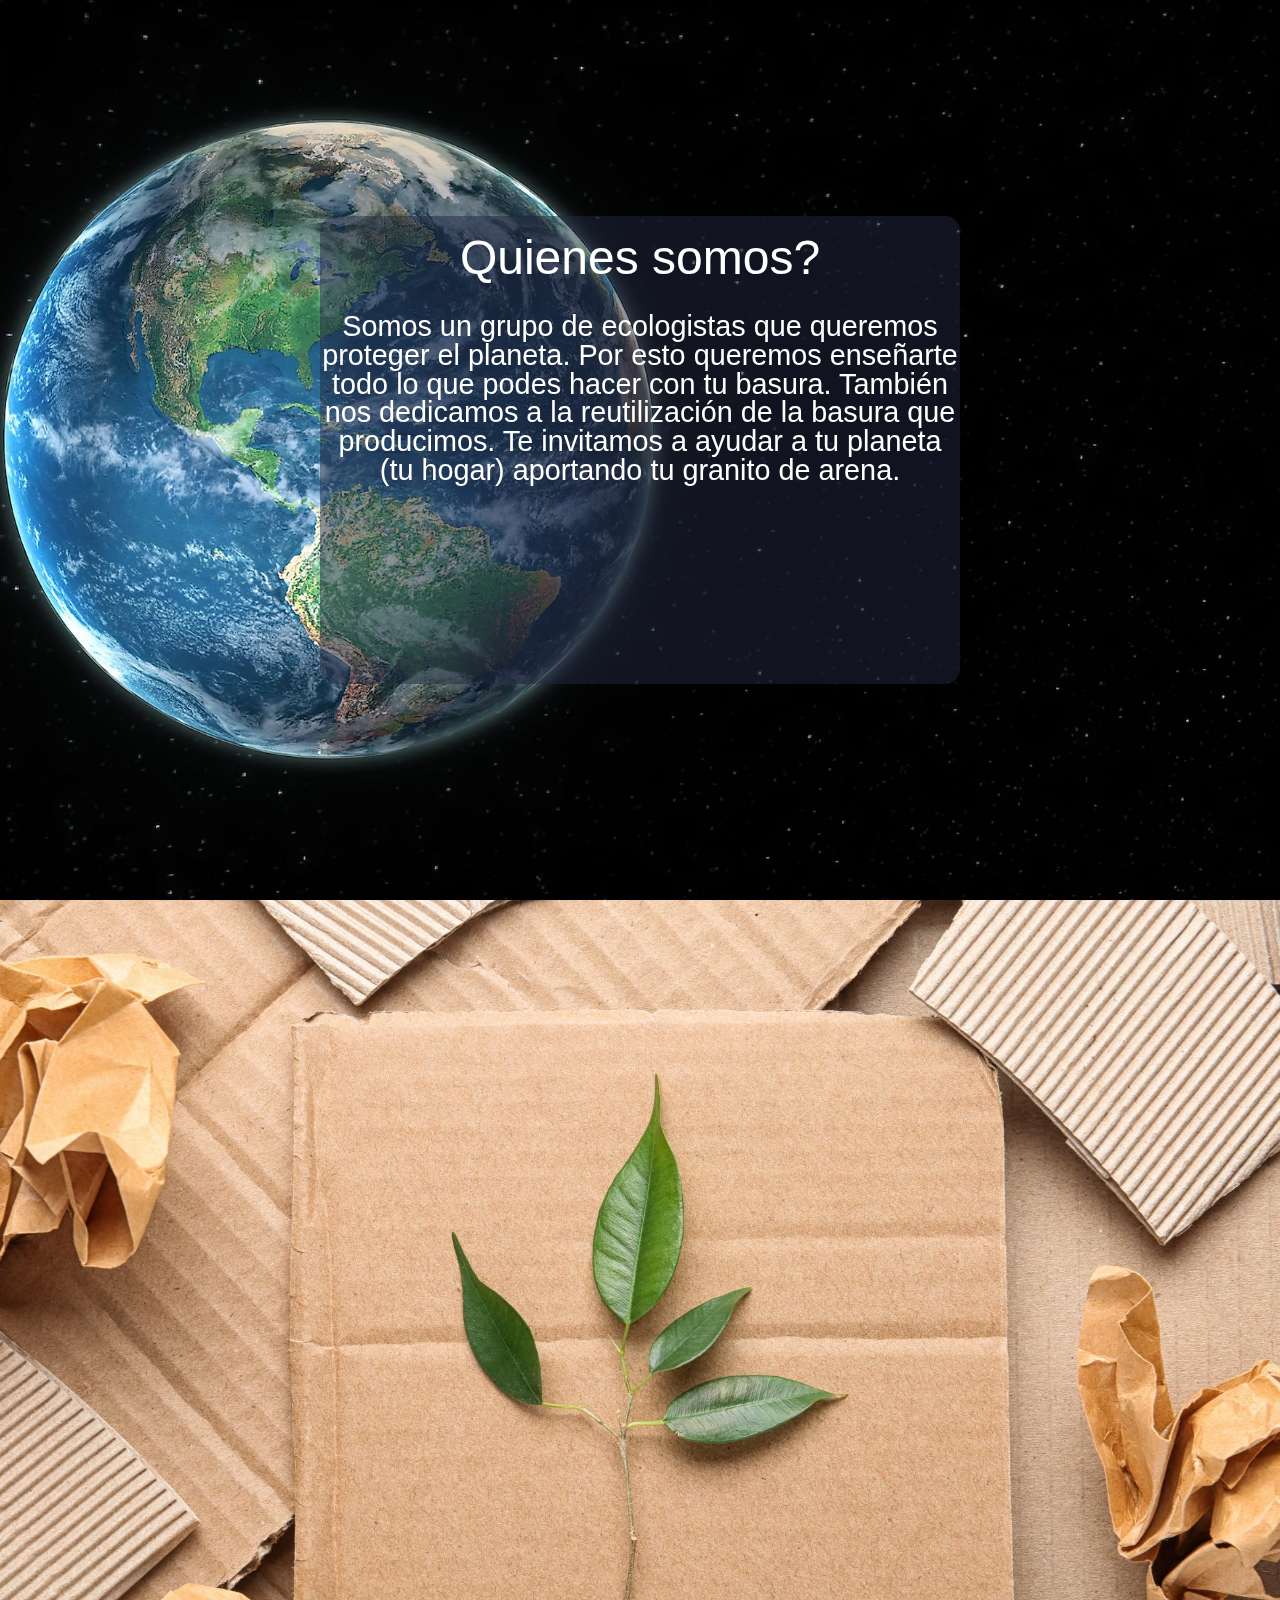
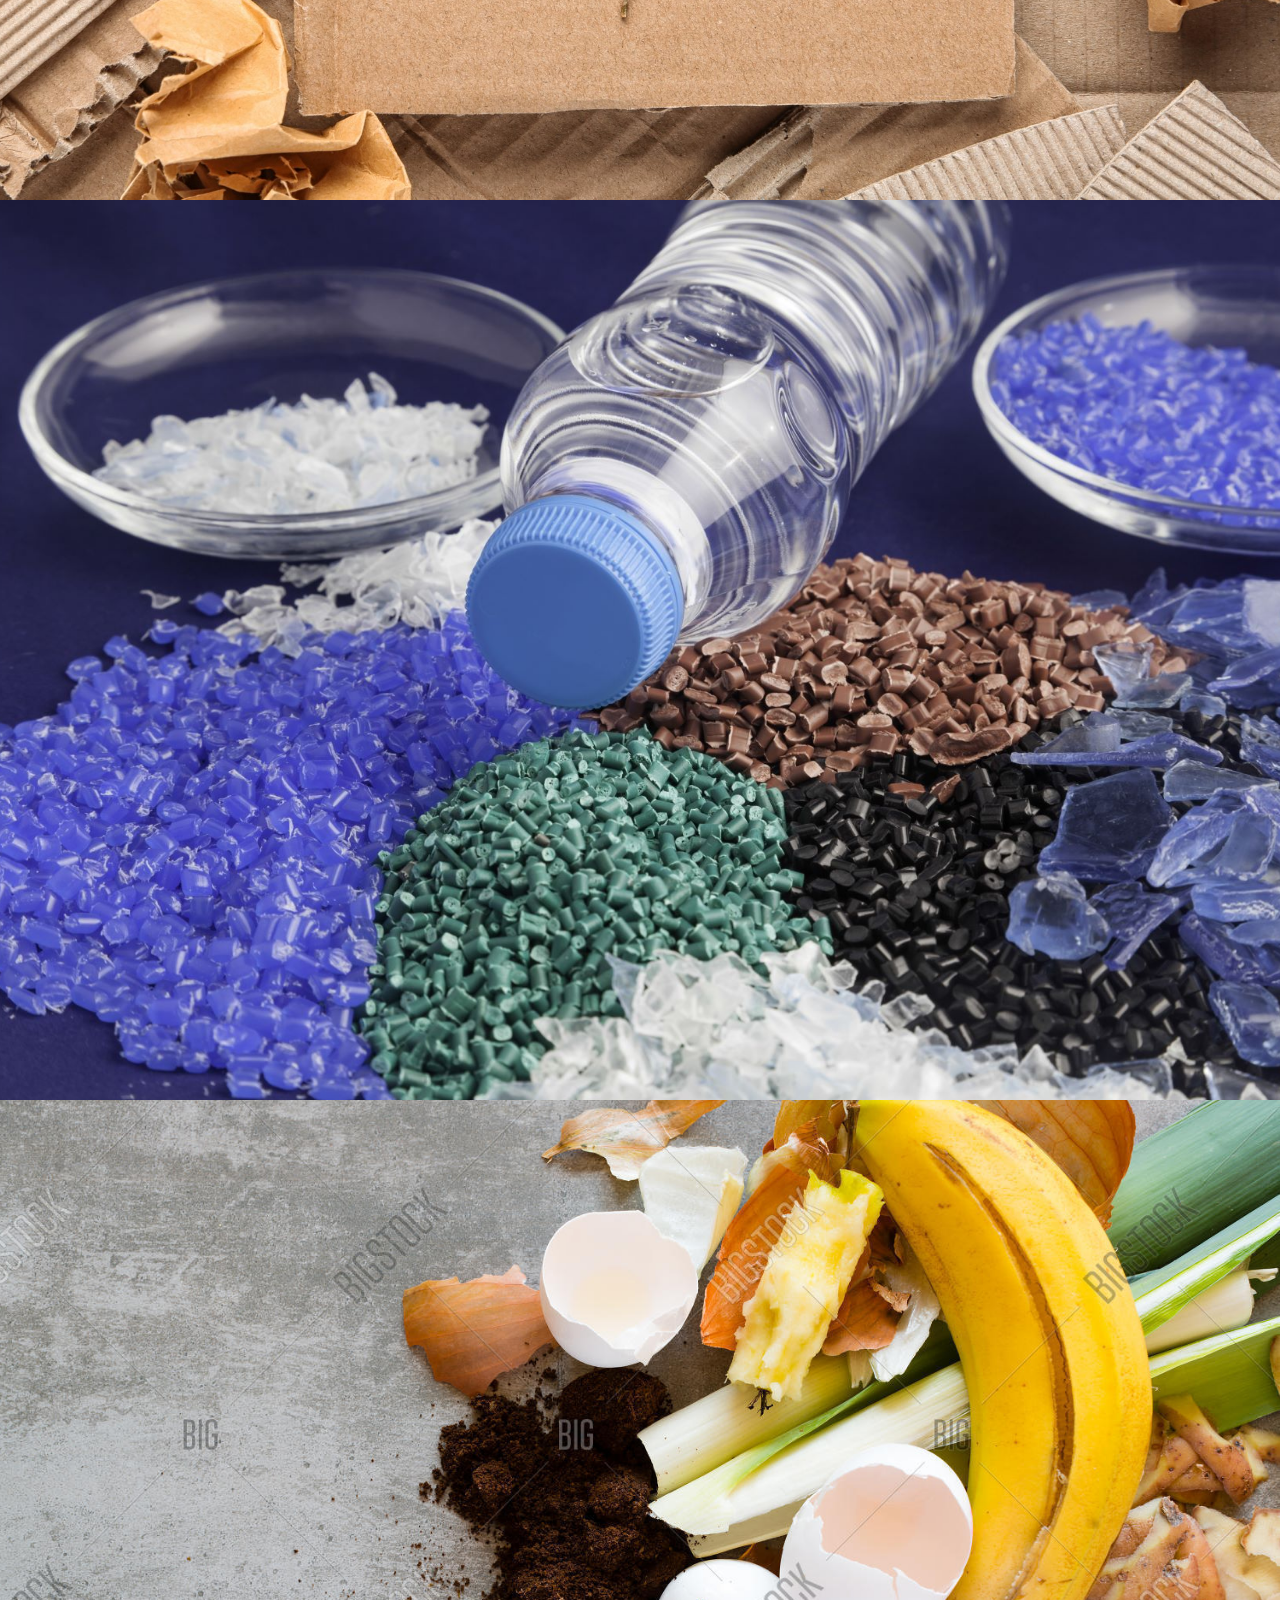
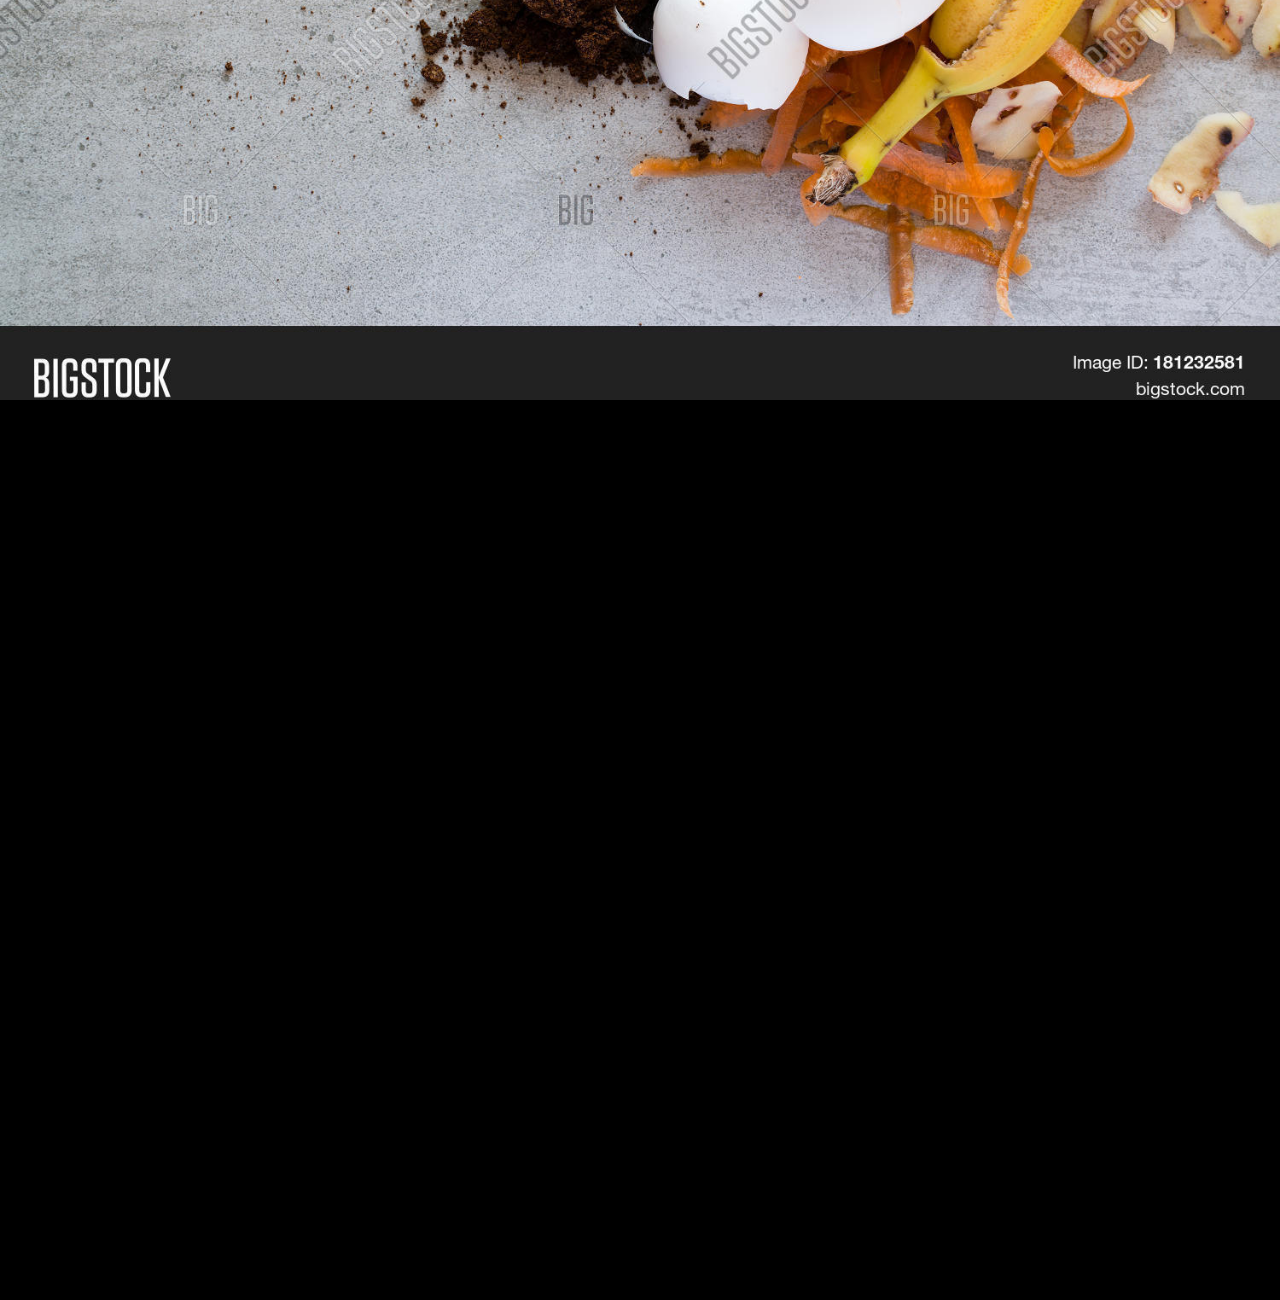
<file: index.html>
<html>
    <head>
        <!-- CSS only -->
        <link href="https://cdn.jsdelivr.net/npm/bootstrap@5.1.3/dist/css/bootstrap.min.css" rel="stylesheet" integrity="sha384-1BmE4kWBq78iYhFldvKuhfTAU6auU8tT94WrHftjDbrCEXSU1oBoqyl2QvZ6jIW3" crossorigin="anonymous">

		<title>Planeta Sano</title>
        <!-- JavaScript Bundle with Popper -->
        <script src="https://cdn.jsdelivr.net/npm/bootstrap@5.1.3/dist/js/bootstrap.bundle.min.js" integrity="sha384-ka7Sk0Gln4gmtz2MlQnikT1wXgYsOg+OMhuP+IlRH9sENBO0LRn5q+8nbTov4+1p" crossorigin="anonymous"></script>

        <link href="css/estilo.css" rel="stylesheet">
        <link href="css/reset.css" rel="stylesheet"> <!-- CSS reset -->
		<link href="css/aos.css" rel="stylesheet">

		<script src="js/aos.js"></script>
		<script src="js/validacion.js"></script>
    </head>

    <body>
    
        <section class="seccionTitulo">
            <div data-aos="fade-right">
				<div class="principal">
					<div class="interno">
						<h1 class="principal">Quienes somos?</h1>

						<p class="principal">
							Somos un grupo de ecologistas que queremos proteger el planeta. Por esto queremos enseñarte todo lo que podes hacer con tu basura. 
							También nos dedicamos a la reutilización de la basura que producimos. Te invitamos a ayudar a tu planeta (tu hogar) aportando tu 
							granito de arena.
						</p>
					</div>
				</div>
            </div>
        </section>

		<section class="seccionCarton">
            <div data-aos="fade-right">
                <div class="principal">
					<div class="interno">
						<h1 class="principal">Cartones</h1>

						<p class="principal">
							Podemos reciclar el carton y reutilizarlo. Tenemos algunas ideas que queremos enseñarte...
						</p>
						
						<a href="pages/cartones.html" class="btn btn-primary btn-lg principal">Ver más...</a>
					</div>
				</div>
            </div>
        </section>
    
        <section class="seccionPlastico">
            <div data-aos="zoom-in-up">
                <div class="principal">
					<div class="interno">
						<h1 class="principal">Plástico</h1>

						<p class="principal">
							Si observamos a nuestro alrededor mas del 90 % de las cosas que utilizamos tienen plástico. Es increible la 
							cantidad de plástico sin reciclar que existe. Tenemos algunas ideas de como reciclarlo.
						</p>

						<a href="pages/plasticos.html" class="btn btn-primary btn-lg principal">Ver más...</a>
					</div>
				</div>
            </div>
        </section>
		
		<section class="seccionCompost">
            <div data-aos="fade-right">
                <div class="principal">
					<div class="interno">
						<h1 class="principal">Compost</h1>

						<p class="principal">
							El compost esta compuesto por toda la materia orgánica de tu basura. Te preguntaras que utilidad puedes darle a 
							este compost?
						</p>
						
						<a href="pages/compost.html" class="btn btn-primary btn-lg principal">Ver más...</a>
					</div>
				</div>
            </div>
        </section>

		<section class="seccionContacto">
            <div data-aos="fade-right">
				<div class="principal">
					<div class="internoContacto">
						<h1 class="principal">Contacto</h1>
						<form name="formContacto" onsubmit="return validateForm()">      
							<input name="nombre" type="text" class="feedback-input" placeholder="Nombre" />   
							<input name="email" type="text" class="feedback-input" placeholder="E-mail" />
							<textarea name="mensaje" class="feedback-input" placeholder="Mensaje"></textarea>
							<input type="submit" value="Enviar"/>
						</form>
					</div>
				</div>
            </div>
        </section>

		<script>
		  AOS.init();
		</script>

    </body>
</html>
</file>
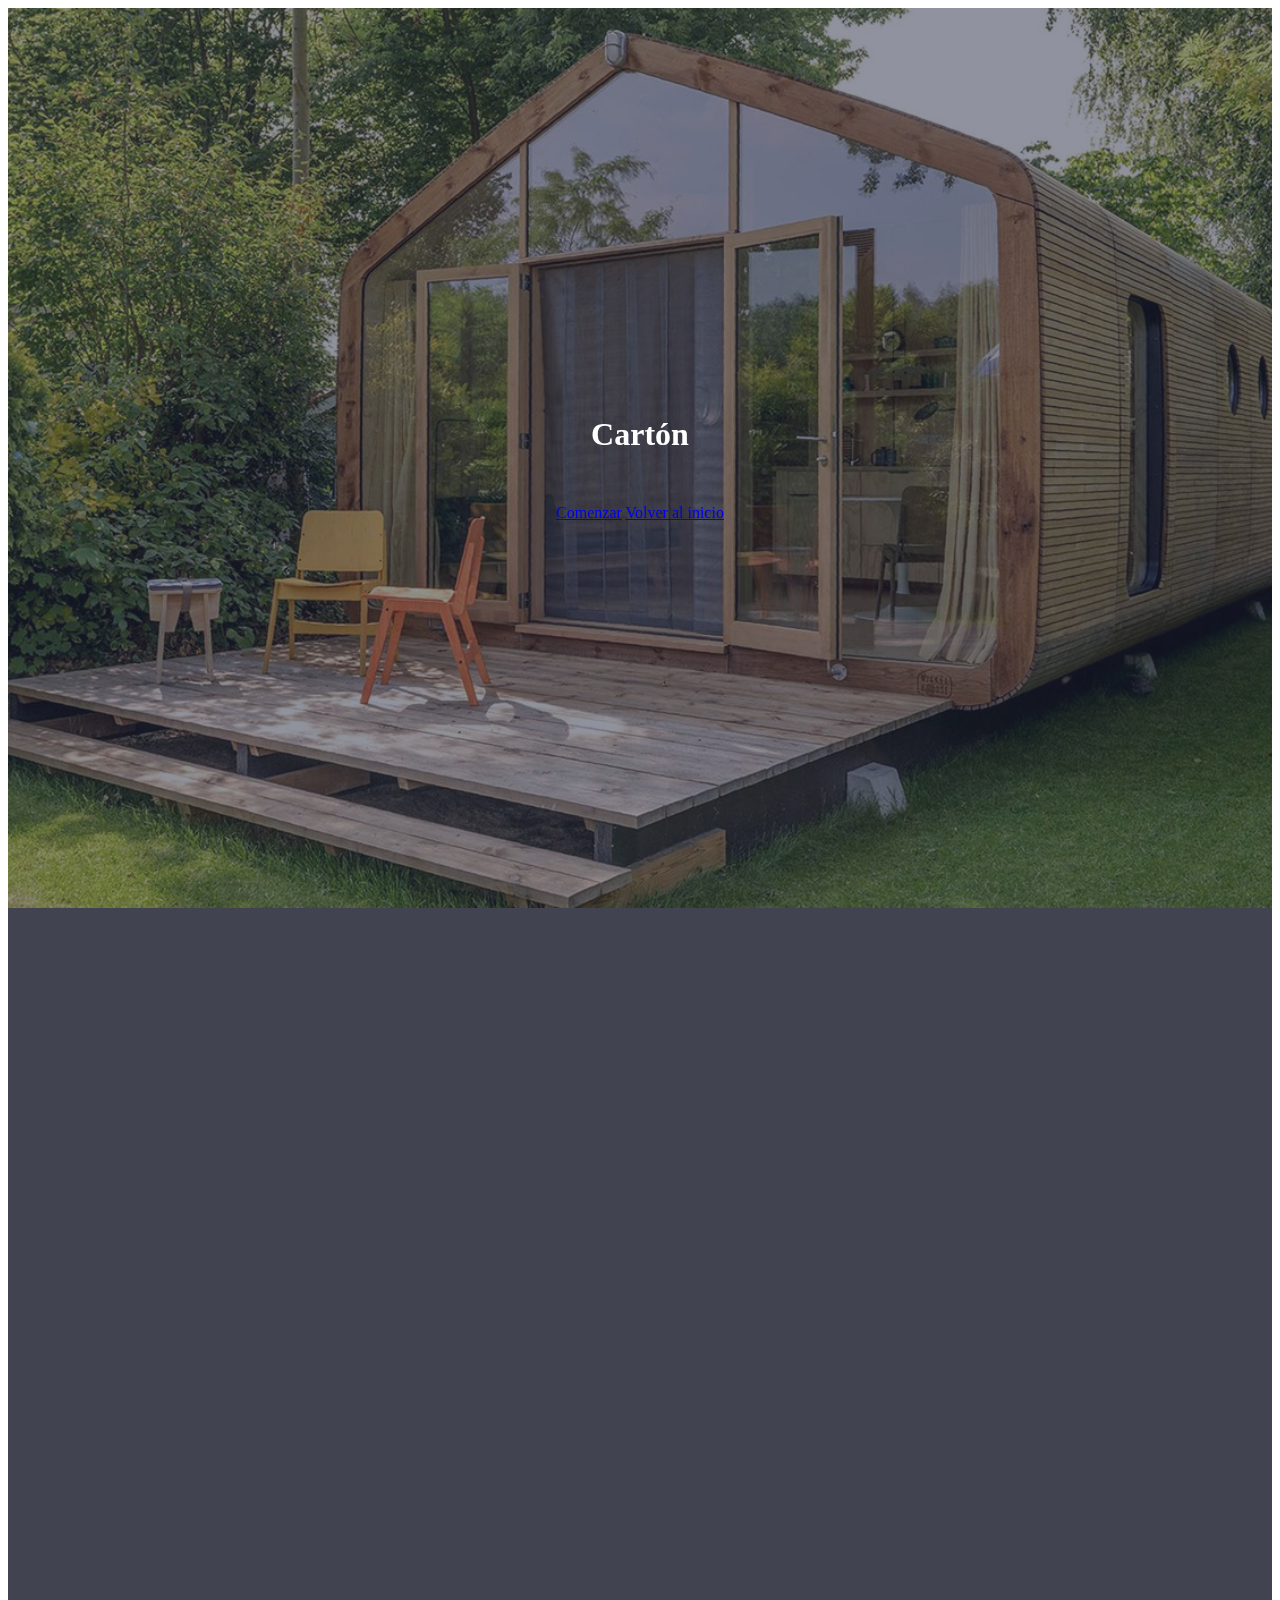
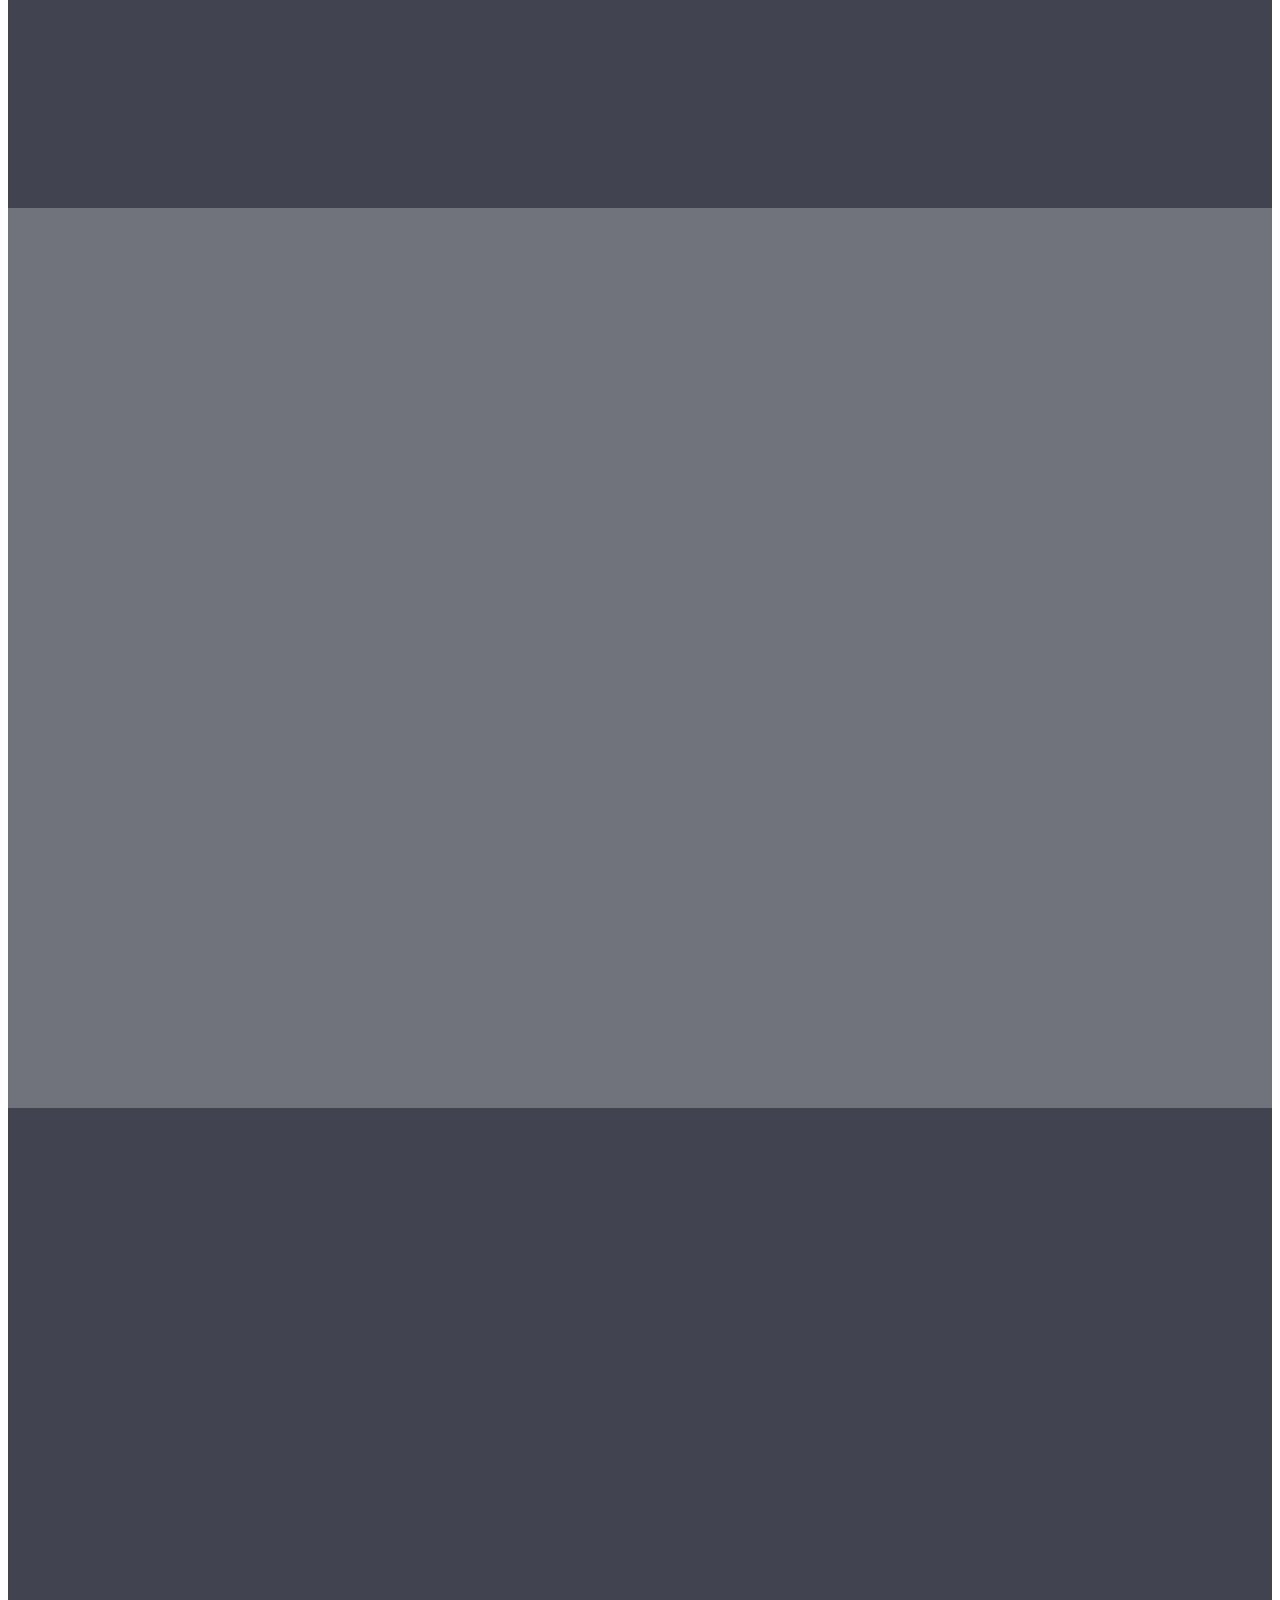
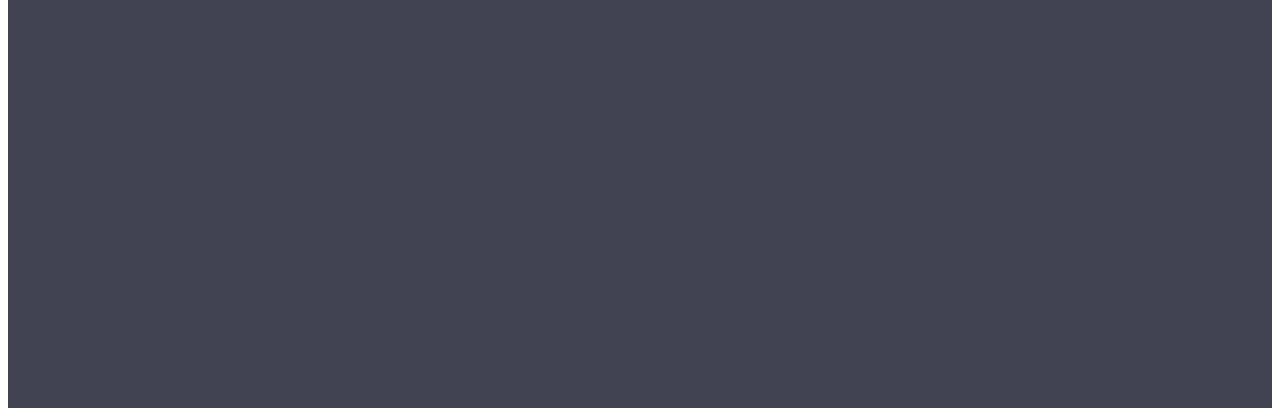
<file: pages/cartones.html>
<html>
    <head>
        <!-- CSS only -->
        <link href="https://cdn.jsdelivr.net/npm/bootstrap@5.1.3/dist/css/bootstrap.min.css" rel="stylesheet" integrity="sha384-1BmE4kWBq78iYhFldvKuhfTAU6auU8tT94WrHftjDbrCEXSU1oBoqyl2QvZ6jIW3" crossorigin="anonymous">

        <!-- JavaScript Bundle with Popper -->
        <script src="https://cdn.jsdelivr.net/npm/bootstrap@5.1.3/dist/js/bootstrap.bundle.min.js" integrity="sha384-ka7Sk0Gln4gmtz2MlQnikT1wXgYsOg+OMhuP+IlRH9sENBO0LRn5q+8nbTov4+1p" crossorigin="anonymous"></script>

		<link href="../css/estilo.css" rel="stylesheet">

		<link href="../css/aos.css" rel="stylesheet"> 
		<script src="../js/aos.js"></script>
    </head>
    <body>

		<section class="seccionCartonSecundario">
			<div data-aos="zoom-in-up">
				<div class="encabezado">
					<div>
						<div>
							<h1 class="principal">Cartón</h1>
							<a href="#seccion1" class="btn btn-primary btn-lg principal">Comenzar</a>
							<a href="../index.html" class="btn btn-success btn-lg principal">Volver al inicio</a>
						</div>
					</div>
				</div>
			</div>
		</section>

		<section class="seccionContenido1" id="seccion1">
			<div data-aos="zoom-in-up">
				<div class="principal">
					<div class="internoSecundario">
						<h1>Cartón:</h1>
						<p>El carton esta compuesto por:</p>
		
						<ul class="no-bullets">
							<li>
								<svg xmlns="http://www.w3.org/2000/svg" width="24" height="24" fill="currentColor" class="bi bi-trash2" viewBox="0 0 16 16">
								<path d="M14 3a.702.702 0 0 1-.037.225l-1.684 10.104A2 2 0 0 1 10.305 15H5.694a2 2 0 0 1-1.973-1.671L2.037 3.225A.703.703 0 0 1 2 3c0-1.105 2.686-2 6-2s6 .895 6 2zM3.215 4.207l1.493 8.957a1 1 0 0 0 .986.836h4.612a1 1 0 0 0 .986-.836l1.493-8.957C11.69 4.689 9.954 5 8 5c-1.954 0-3.69-.311-4.785-.793z"/>
								</svg> Rollos de papel de cocina
							</li>
							<li>
								<svg xmlns="http://www.w3.org/2000/svg" width="24" height="24" fill="currentColor" class="bi bi-trash2" viewBox="0 0 16 16">
								<path d="M14 3a.702.702 0 0 1-.037.225l-1.684 10.104A2 2 0 0 1 10.305 15H5.694a2 2 0 0 1-1.973-1.671L2.037 3.225A.703.703 0 0 1 2 3c0-1.105 2.686-2 6-2s6 .895 6 2zM3.215 4.207l1.493 8.957a1 1 0 0 0 .986.836h4.612a1 1 0 0 0 .986-.836l1.493-8.957C11.69 4.689 9.954 5 8 5c-1.954 0-3.69-.311-4.785-.793z"/>
								</svg> Rollos de papel higiénico</i>
							</li>
							<li>
								<svg xmlns="http://www.w3.org/2000/svg" width="24" height="24" fill="currentColor" class="bi bi-trash2" viewBox="0 0 16 16">
								<path d="M14 3a.702.702 0 0 1-.037.225l-1.684 10.104A2 2 0 0 1 10.305 15H5.694a2 2 0 0 1-1.973-1.671L2.037 3.225A.703.703 0 0 1 2 3c0-1.105 2.686-2 6-2s6 .895 6 2zM3.215 4.207l1.493 8.957a1 1 0 0 0 .986.836h4.612a1 1 0 0 0 .986-.836l1.493-8.957C11.69 4.689 9.954 5 8 5c-1.954 0-3.69-.311-4.785-.793z"/>
								</svg> Todo tipo de cartones de los productos que consumimos</i>
							</li>
						</ul>
						<br/>
						<p>
                        Podemos reciclar el carton y reutilizarlo. A continuación te damos algunas ideas para reciclarlo:
						</p>
					</div>
				</div>
			</div>
		</section>
		
		<section class="seccionContenido2">
			<div data-aos="zoom-in-up">
				<div class="principal">
					<div class="internoSecundario">
						<p>Ladrillos de cartón</p>
						<iframe width="70%" height="70%" src="https://www.youtube-nocookie.com/embed/RtRVUOI7RO8" title="YouTube video player" frameborder="0" allow="accelerometer; autoplay; clipboard-write; encrypted-media; gyroscope; picture-in-picture" allowfullscreen></iframe>
					</div>
				</div>
			</div>
		</section>
		
		<section class="seccionContenido1">
			<div data-aos="zoom-in-up">
				<div class="principal">
					<div class="internoSecundario">
						<p>Cómo hacer casa de cartón para niños plegable</p>
						<iframe width="70%" height="70%" src="https://www.youtube-nocookie.com/embed/8rQqEI8CO10" title="YouTube video player" frameborder="0" allow="accelerometer; autoplay; clipboard-write; encrypted-media; gyroscope; picture-in-picture" allowfullscreen></iframe>
					</div>
				</div>
			</div>
		</section>
		
		<script>
			AOS.init();
		</script>

    </body>
</html>
</file>
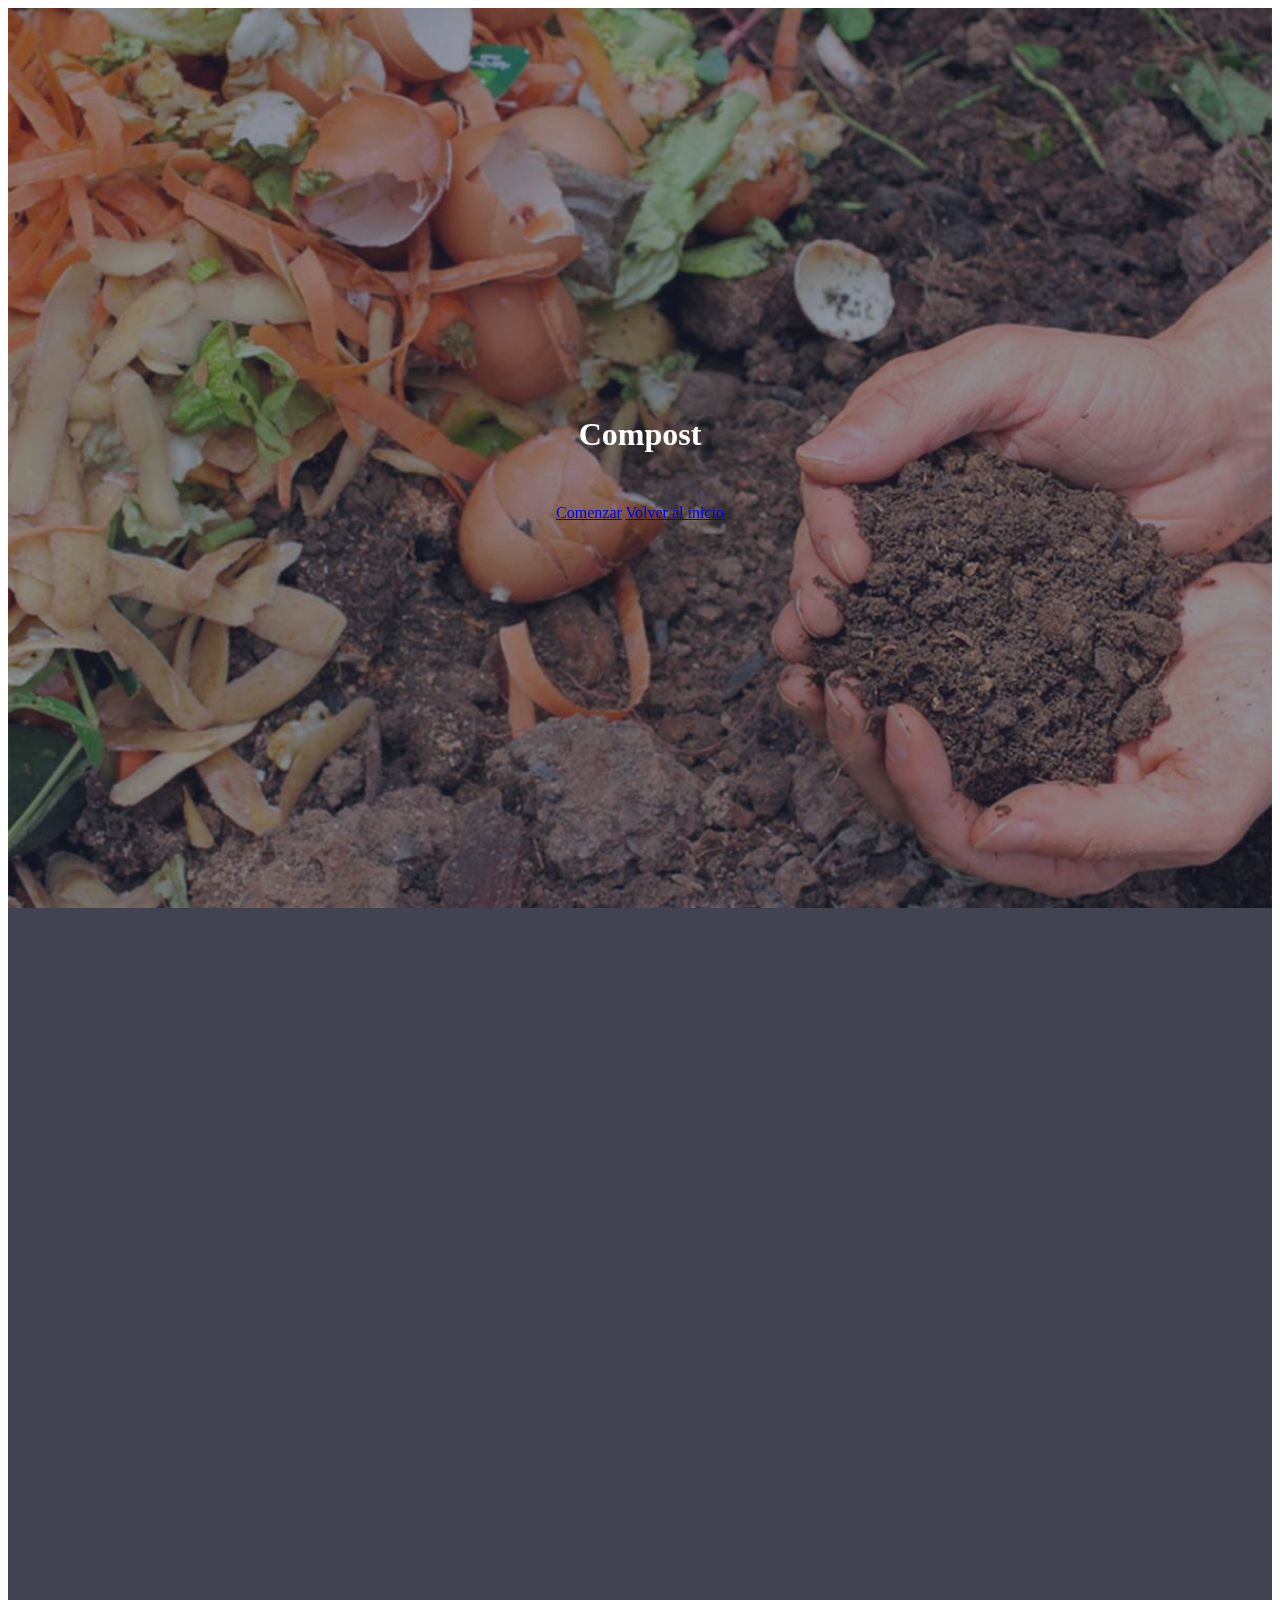
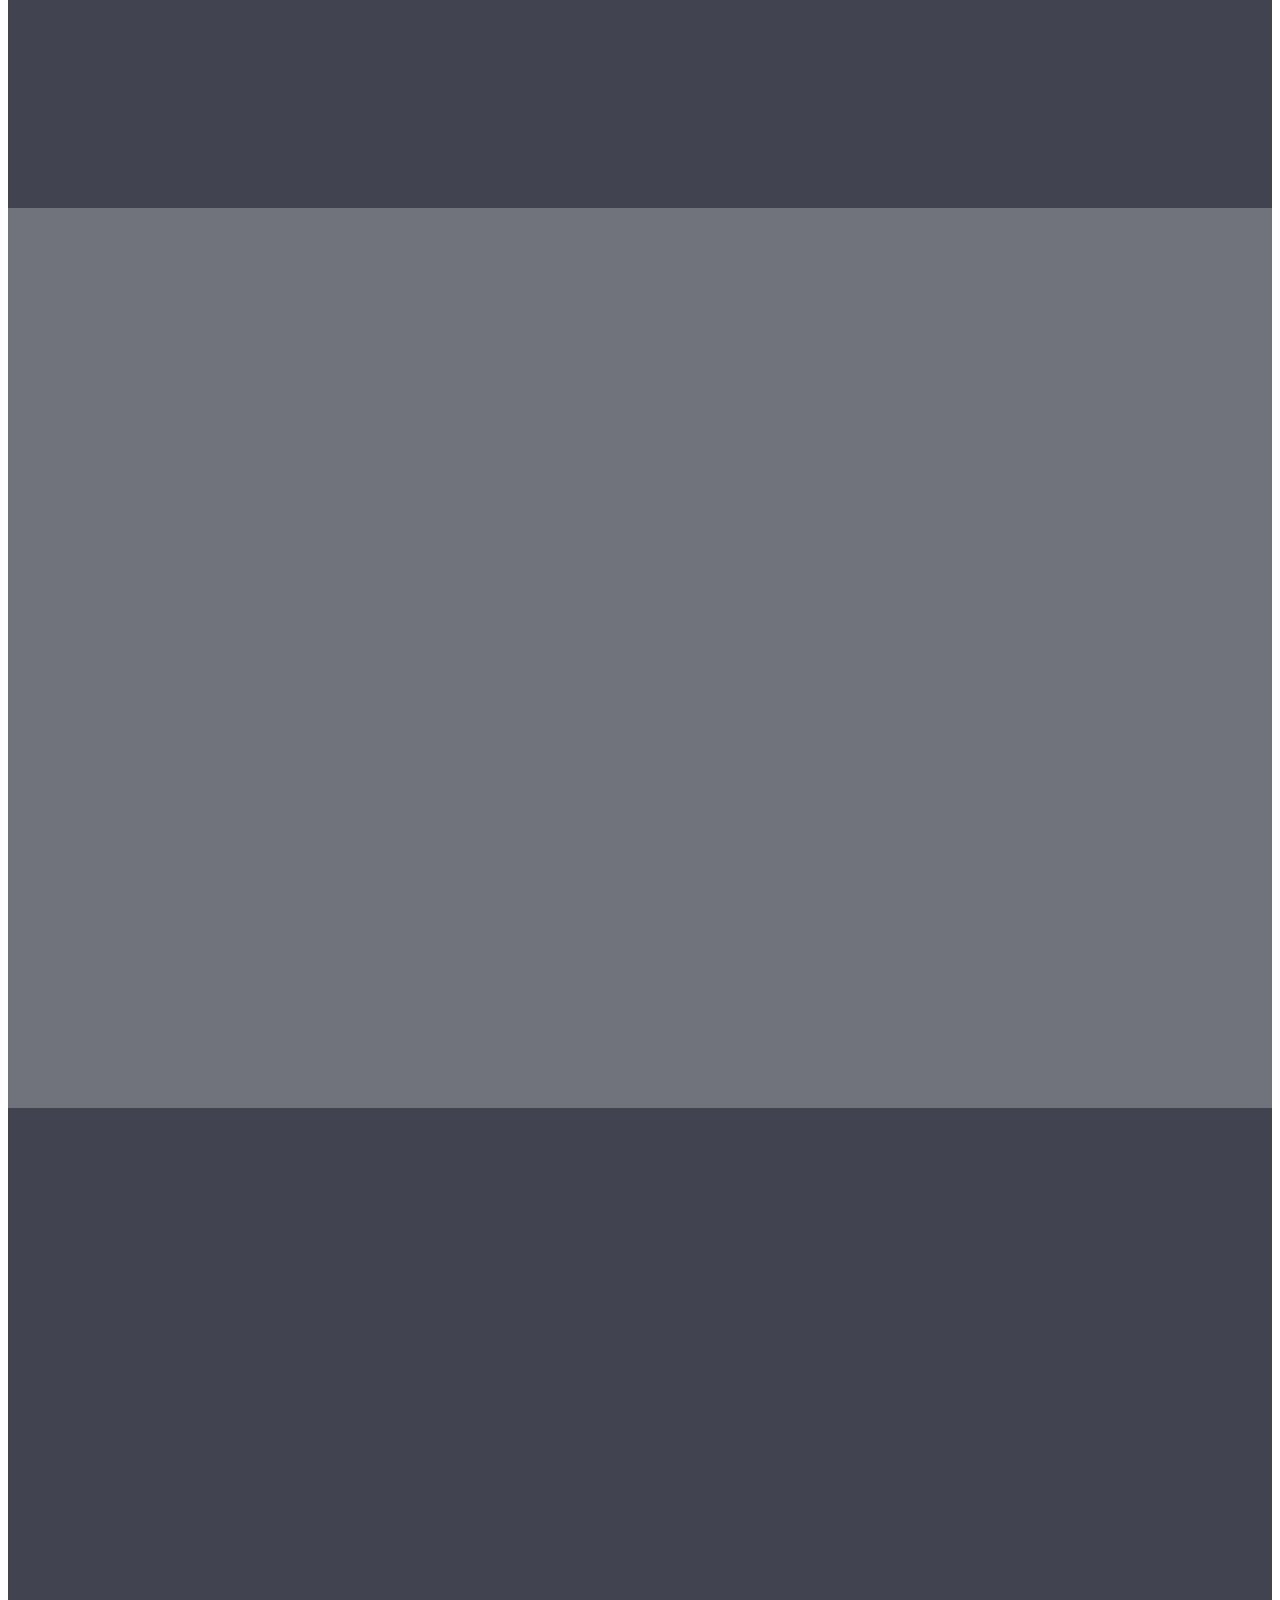
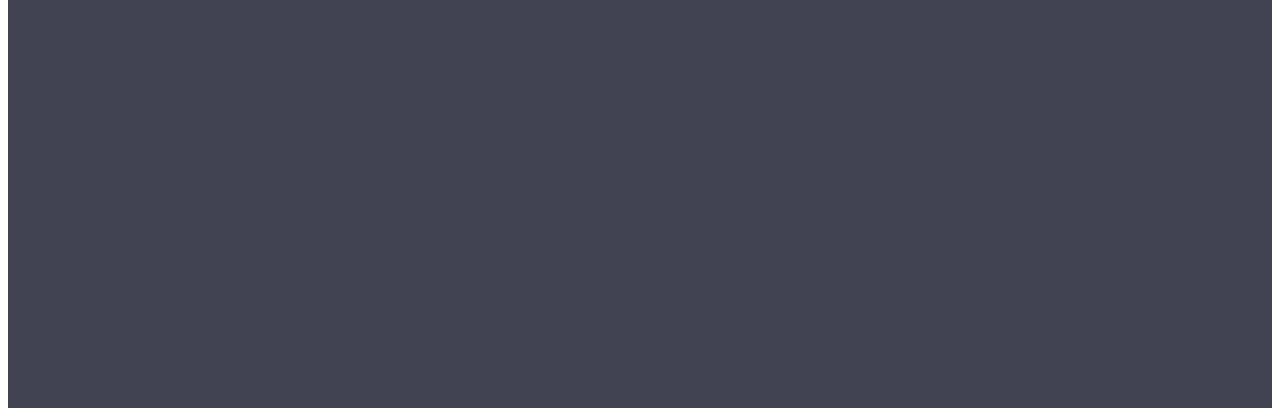
<file: pages/compost.html>
<html>
    <head>
        <!-- CSS only -->
        <link href="https://cdn.jsdelivr.net/npm/bootstrap@5.1.3/dist/css/bootstrap.min.css" rel="stylesheet" integrity="sha384-1BmE4kWBq78iYhFldvKuhfTAU6auU8tT94WrHftjDbrCEXSU1oBoqyl2QvZ6jIW3" crossorigin="anonymous">

        <!-- JavaScript Bundle with Popper -->
        <script src="https://cdn.jsdelivr.net/npm/bootstrap@5.1.3/dist/js/bootstrap.bundle.min.js" integrity="sha384-ka7Sk0Gln4gmtz2MlQnikT1wXgYsOg+OMhuP+IlRH9sENBO0LRn5q+8nbTov4+1p" crossorigin="anonymous"></script>

		<link href="../css/estilo.css" rel="stylesheet">

		<link href="../css/aos.css" rel="stylesheet"> 
		<script src="../js/aos.js"></script>
    </head>
    <body>

		<section class="seccionCompostSecundario">
			<div data-aos="zoom-in-up">
				<div class="encabezado">
					<div>
						<div>
							<h1 class="principal">Compost</h1>
							<a href="#seccion1" class="btn btn-primary btn-lg principal">Comenzar</a>
							<a href="../index.html" class="btn btn-success btn-lg principal">Volver al inicio</a>
						</div>
					</div>
				</div>
			</div>
		</section>

		<section class="seccionContenido1" id="seccion1">
			<div data-aos="zoom-in-up">
				<div class="principal">
					<div class="internoSecundarioCompost">
						<h1 class="principal">Compost:</h1>
						<p>
                            El compost esta compuesto por toda la materia organica de tu basura. Esto puede ser: yerba, te, cáscaras de manzana, bananas, 
                            papa, etc. <br/>
                            Te preguntaras que utilidad puedes darle a este compost.
                        </p>
                        <p>
                            Por un lado puedes reutilizar este compus en abono para tus plantas, y si ya tenes demasiado, o no tenes espacio suficiente 
                            porque vivis en un departamento podes optar por vender compost. Te parecera una idea un poco extraña, pero si, se pude vender 
                            compost porque muchas plantaciones lo requieren para colaborar al crecimiento de las plantas.
                        </p>
						<br/>
						<p>
                            Otra forma de utilizar uno de los componentes del compus como por ejemplo la yerba, y reutilizarla y confeccionar macetas 
                            biodegradables.
						</p>
                        <p>
                            También se puede utilizar el compost como combustible para generar gas para tu cocina.
                        </p>
					</div>
				</div>
			</div>
		</section>
		
		<section class="seccionContenido2">
			<div data-aos="zoom-in-up">
				<div class="principal">
					<div class="internoSecundario">
						<p>Cómo preparar abono orgánico en tu casa:</p>
						<iframe width="70%" height="70%" src="https://www.youtube-nocookie.com/embed/lFAlXkWK9X0" title="YouTube video player" frameborder="0" allow="accelerometer; autoplay; clipboard-write; encrypted-media; gyroscope; picture-in-picture" allowfullscreen></iframe>
					</div>
				</div>
			</div>
		</section>
		
		<section class="seccionContenido1">
			<div data-aos="zoom-in-up">
				<div class="principal">
					<div class="internoSecundario">
						<p>Crean combustible con basura orgánica</p>
						<iframe width="70%" height="70%" src="https://www.youtube-nocookie.com/embed/_HZwDN6QoqI" title="YouTube video player" frameborder="0" allow="accelerometer; autoplay; clipboard-write; encrypted-media; gyroscope; picture-in-picture" allowfullscreen></iframe>
					</div>
				</div>
			</div>
		</section>
		
		<script>
			AOS.init();
		</script>

    </body>
</html>
</file>
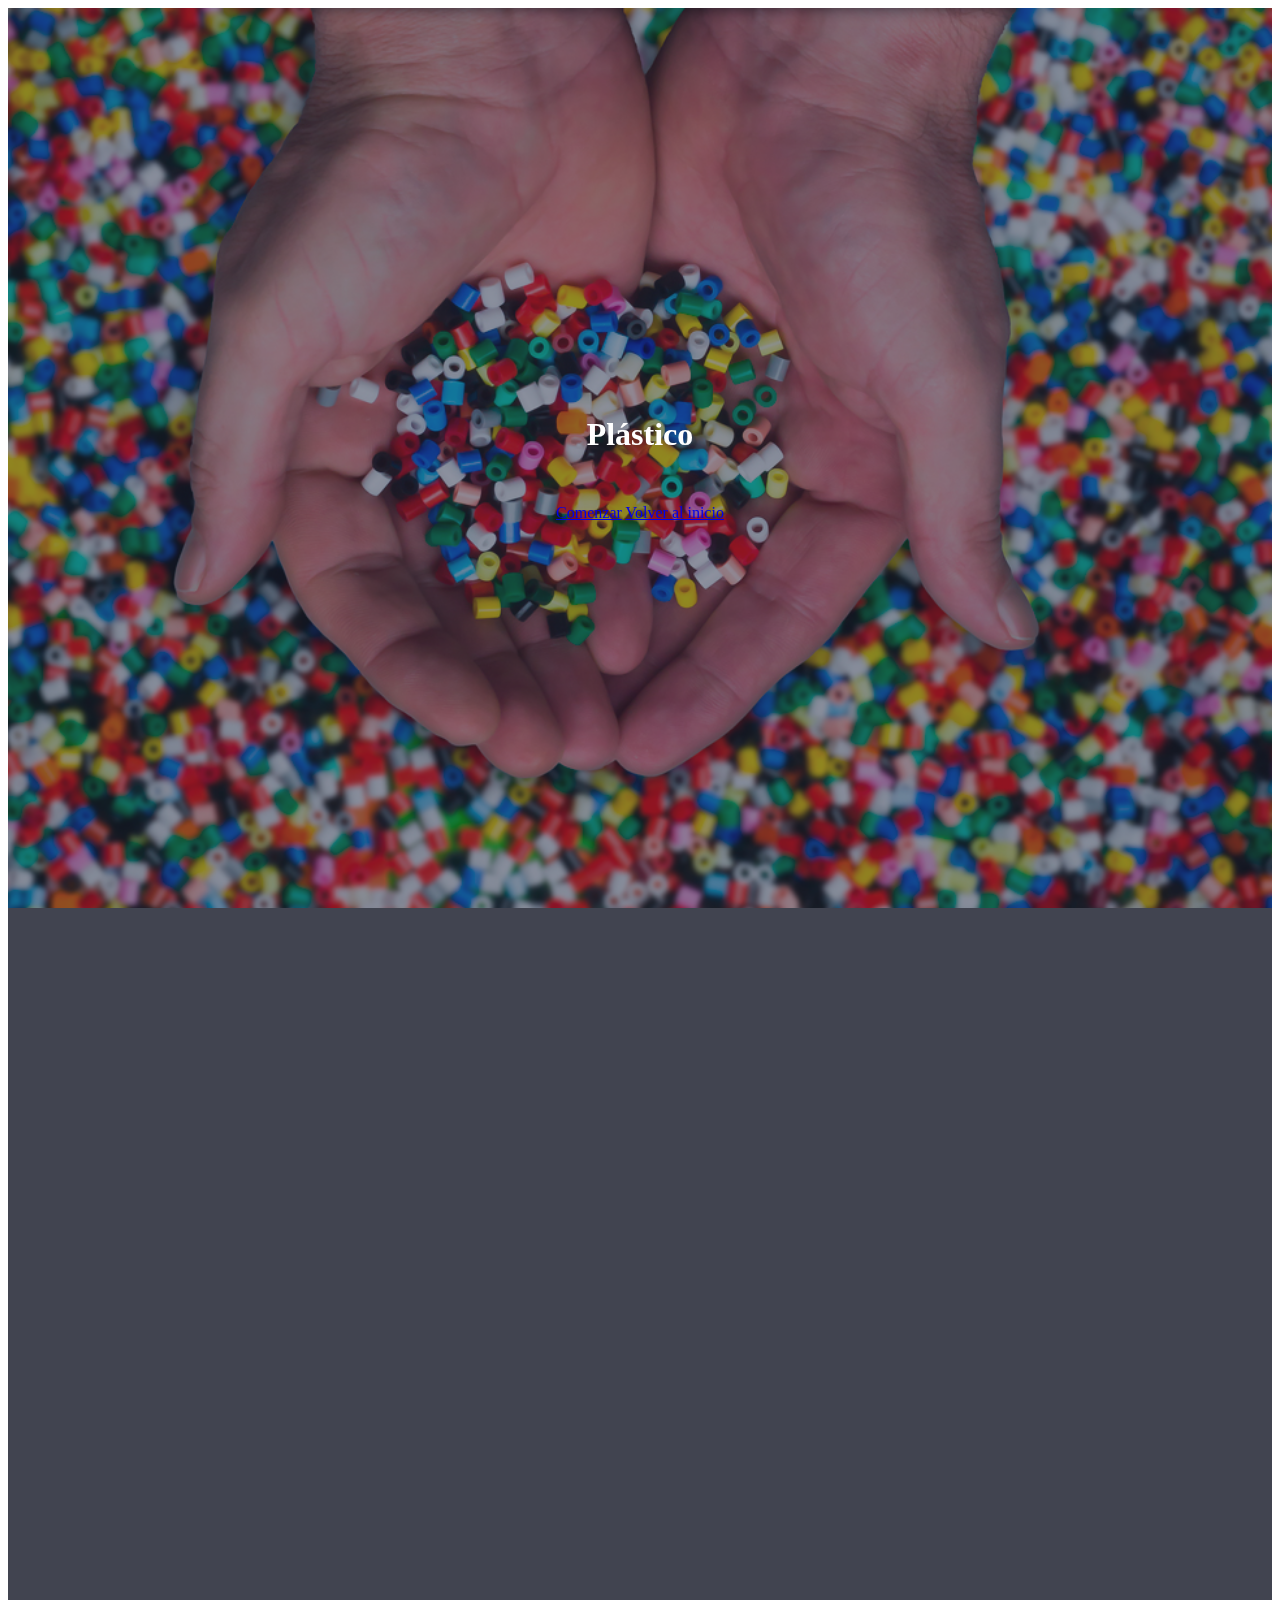
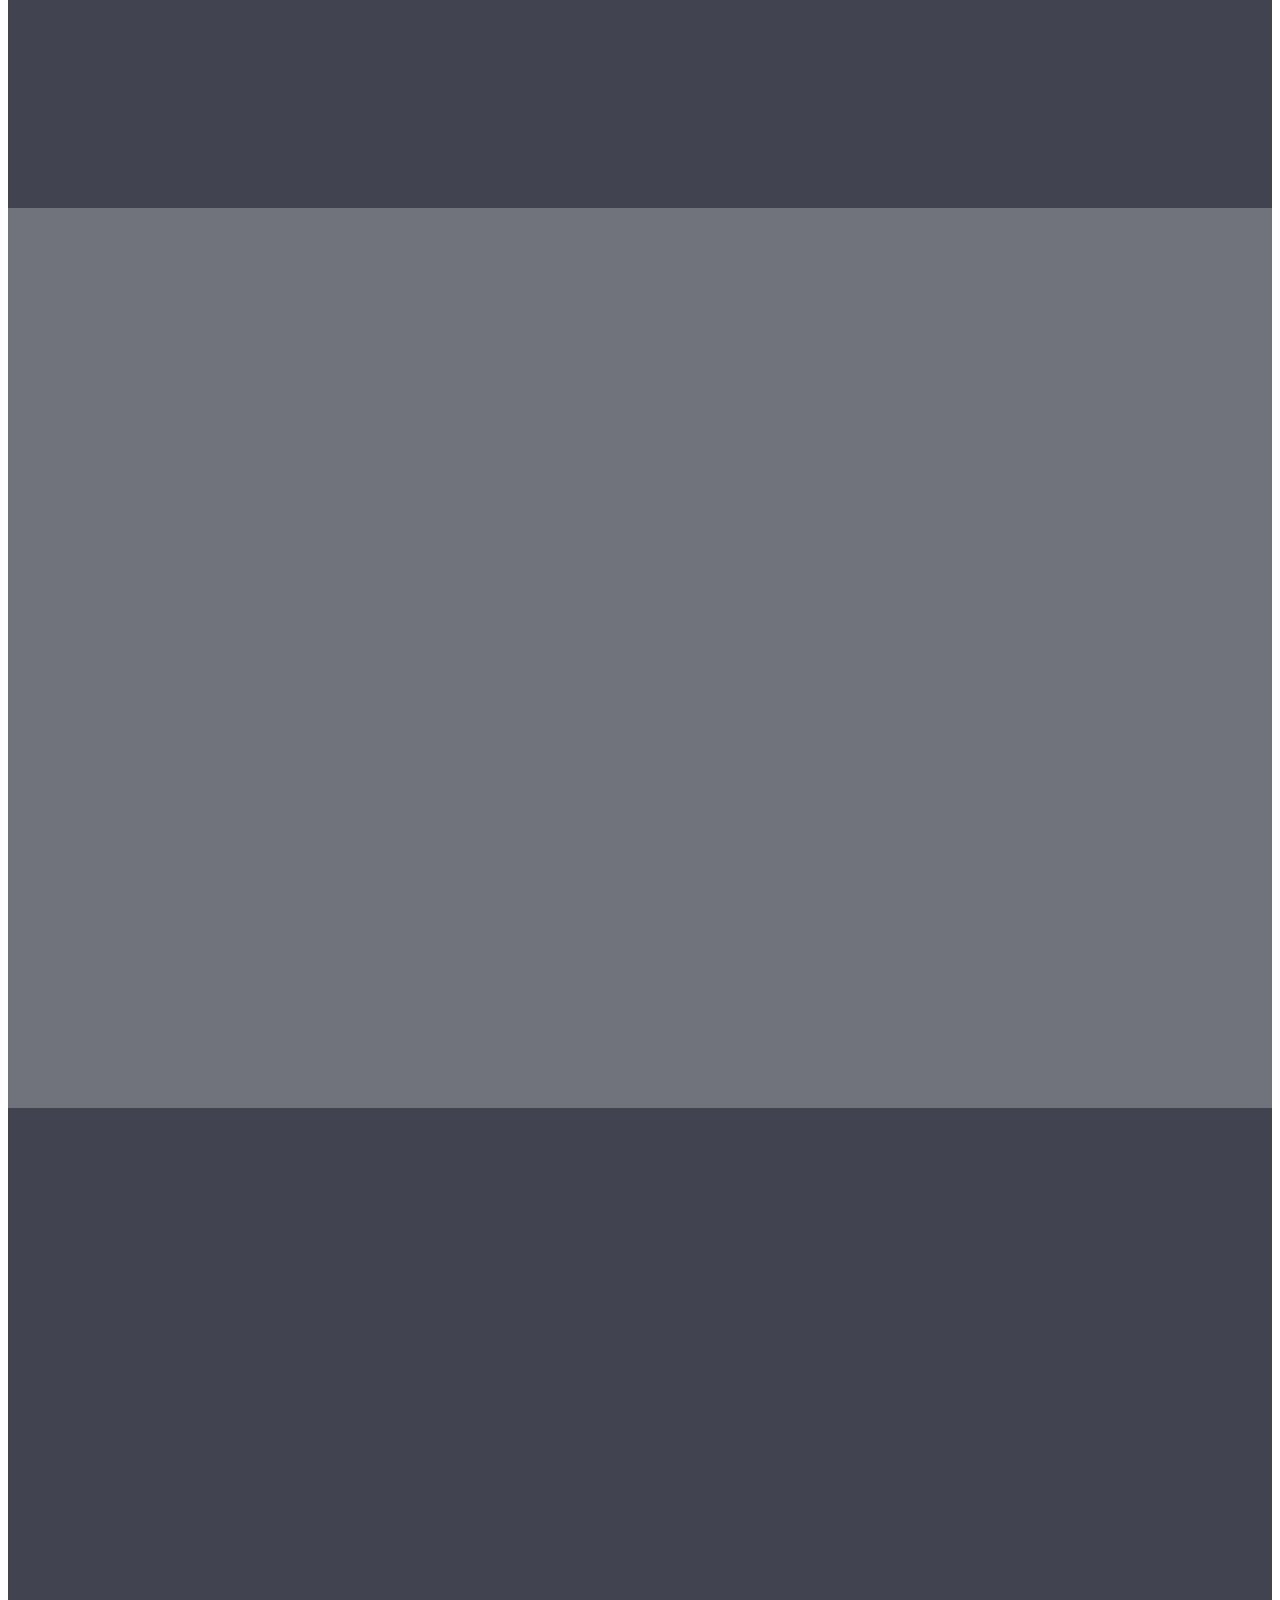
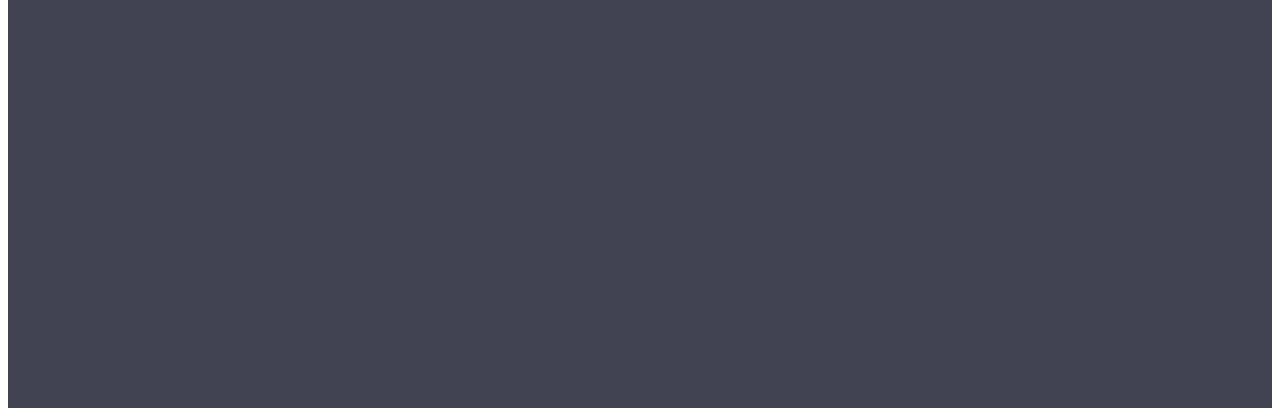
<file: pages/plasticos.html>
<html>
    <head>
        <!-- CSS only -->
        <link href="https://cdn.jsdelivr.net/npm/bootstrap@5.1.3/dist/css/bootstrap.min.css" rel="stylesheet" integrity="sha384-1BmE4kWBq78iYhFldvKuhfTAU6auU8tT94WrHftjDbrCEXSU1oBoqyl2QvZ6jIW3" crossorigin="anonymous">

        <!-- JavaScript Bundle with Popper -->
        <script src="https://cdn.jsdelivr.net/npm/bootstrap@5.1.3/dist/js/bootstrap.bundle.min.js" integrity="sha384-ka7Sk0Gln4gmtz2MlQnikT1wXgYsOg+OMhuP+IlRH9sENBO0LRn5q+8nbTov4+1p" crossorigin="anonymous"></script>

		<link href="../css/estilo.css" rel="stylesheet">
		<link href="../css/aos.css" rel="stylesheet"> 

		<script src="../js/aos.js"></script>
    </head>

	<body>

		<section class="seccionPlasticoSecundario">
			<div data-aos="zoom-in-up">
				<div class="encabezado">
					<div class="">
						<div>
							<h1 class="principal">Plástico</h1>
							<a href="#seccion1" class="btn btn-primary btn-lg principal">Comenzar</a>
							<a href="../index.html" class="btn btn-success btn-lg principal">Volver al inicio</a>
						</div>
					</div>
				</div>
			</div>
		</section>

		<section class="seccionContenido1" id="seccion1">
			<div data-aos="zoom-in-up">
				<div class="principal">
					<div class="internoSecundario">
						<h1 class="principal">Plástico:</h1>
						<p>El plástico esta compuesto por:</p>
		
						<ul class="no-bullets">
							<li>
								<svg xmlns="http://www.w3.org/2000/svg" width="24" height="24" fill="currentColor" class="bi bi-trash2" viewBox="0 0 16 16">
								<path d="M14 3a.702.702 0 0 1-.037.225l-1.684 10.104A2 2 0 0 1 10.305 15H5.694a2 2 0 0 1-1.973-1.671L2.037 3.225A.703.703 0 0 1 2 3c0-1.105 2.686-2 6-2s6 .895 6 2zM3.215 4.207l1.493 8.957a1 1 0 0 0 .986.836h4.612a1 1 0 0 0 .986-.836l1.493-8.957C11.69 4.689 9.954 5 8 5c-1.954 0-3.69-.311-4.785-.793z"/>
								</svg> Botellas de gaseosas
							</li>
							<li>
								<svg xmlns="http://www.w3.org/2000/svg" width="24" height="24" fill="currentColor" class="bi bi-trash2" viewBox="0 0 16 16">
								<path d="M14 3a.702.702 0 0 1-.037.225l-1.684 10.104A2 2 0 0 1 10.305 15H5.694a2 2 0 0 1-1.973-1.671L2.037 3.225A.703.703 0 0 1 2 3c0-1.105 2.686-2 6-2s6 .895 6 2zM3.215 4.207l1.493 8.957a1 1 0 0 0 .986.836h4.612a1 1 0 0 0 .986-.836l1.493-8.957C11.69 4.689 9.954 5 8 5c-1.954 0-3.69-.311-4.785-.793z"/>
								</svg> Botellas de Lavandina</i>
							</li>
							<li>
								<svg xmlns="http://www.w3.org/2000/svg" width="24" height="24" fill="currentColor" class="bi bi-trash2" viewBox="0 0 16 16">
								<path d="M14 3a.702.702 0 0 1-.037.225l-1.684 10.104A2 2 0 0 1 10.305 15H5.694a2 2 0 0 1-1.973-1.671L2.037 3.225A.703.703 0 0 1 2 3c0-1.105 2.686-2 6-2s6 .895 6 2zM3.215 4.207l1.493 8.957a1 1 0 0 0 .986.836h4.612a1 1 0 0 0 .986-.836l1.493-8.957C11.69 4.689 9.954 5 8 5c-1.954 0-3.69-.311-4.785-.793z"/>
								</svg> Botellas de Detergentes</i>
							</li>
							<li>
								<svg xmlns="http://www.w3.org/2000/svg" width="24" height="24" fill="currentColor" class="bi bi-trash2" viewBox="0 0 16 16">
								<path d="M14 3a.702.702 0 0 1-.037.225l-1.684 10.104A2 2 0 0 1 10.305 15H5.694a2 2 0 0 1-1.973-1.671L2.037 3.225A.703.703 0 0 1 2 3c0-1.105 2.686-2 6-2s6 .895 6 2zM3.215 4.207l1.493 8.957a1 1 0 0 0 .986.836h4.612a1 1 0 0 0 .986-.836l1.493-8.957C11.69 4.689 9.954 5 8 5c-1.954 0-3.69-.311-4.785-.793z"/>
								</svg> Bolsas de plástico</i>
							</li>
							<li>
								<svg xmlns="http://www.w3.org/2000/svg" width="24" height="24" fill="currentColor" class="bi bi-trash2" viewBox="0 0 16 16">
								<path d="M14 3a.702.702 0 0 1-.037.225l-1.684 10.104A2 2 0 0 1 10.305 15H5.694a2 2 0 0 1-1.973-1.671L2.037 3.225A.703.703 0 0 1 2 3c0-1.105 2.686-2 6-2s6 .895 6 2zM3.215 4.207l1.493 8.957a1 1 0 0 0 .986.836h4.612a1 1 0 0 0 .986-.836l1.493-8.957C11.69 4.689 9.954 5 8 5c-1.954 0-3.69-.311-4.785-.793z"/>
								</svg> Papeles envoltorios de galletitas, alfajores, etc.</i>
							</li>
						</ul>
						<br/>
						<p>
						Si observamos a nuestro alrededor mas del 90% de las cosas que utilizamos tienen plástico. Es increible la cantidad de plástico sin reciclar que existe. Si 
						pudieramos reutilizarlos no solo ayudariamos a mejorar al planeta sino que tambien podriamos desarrollar un emprendimiento sustentable.
						</p>
					</div>
				</div>
			</div>
		</section>
		
		<section class="seccionContenido2">
			<div data-aos="zoom-in-up">
				<div class="principal">
					<div class="internoSecundario">
						<p>
						Veamos a continuación un ejemplo de lo que podríamos hacer con el plástico que desechamos en nuestro hogar.
						</p>
						<iframe width="70%" height="70%" src="https://www.youtube-nocookie.com/embed/mp0re3OZYA4" title="YouTube video player" frameborder="0" allow="accelerometer; autoplay; clipboard-write; encrypted-media; gyroscope; picture-in-picture" allowfullscreen></iframe>
					</div>
				</div>
			</div>
		</section>
		
		<section class="seccionContenido1">
			<div data-aos="zoom-in-up">
				<div class="principal">
					<div class="internoSecundario">
						<p>
							Más ideas para reciclar!!!
						</p>
						<iframe width="70%" height="70%" src="https://www.youtube-nocookie.com/embed/rz2nu6FQxIY" title="YouTube video player" frameborder="0" allow="accelerometer; autoplay; clipboard-write; encrypted-media; gyroscope; picture-in-picture" allowfullscreen></iframe>
					</div>
				</div>
			</div>
		</section>
		
		<script>
			AOS.init();
		</script>

    </body>
</html>
</file>
<file: css/estilo.css>
ul.no-bullets {
	list-style-type: none;
	margin: 0;
	padding: 0;
}

/* ============== Smartphone ============== */
@media only screen and (max-width: 1024px) and (orientation:portrait)  {
  .seccionTitulo{
    height: 100vh;
    background-image: url("../img/img-1.jpg");
    background-position: center center;
    background-repeat: no-repeat;
    background-size: cover;
  }
  .seccionCarton{
    height: 100vh;
    background-image: url("../img/img-2.jpg");
    background-position: center center;
    background-repeat: no-repeat;
    background-size: cover;
  }
  .seccionPlastico{
    height: 100vh;
    background-image: url("../img/img-3.jpg");
    background-position: center center;
    background-repeat: no-repeat;
    background-size: cover;
  }
  .seccionCompost{
    height: 100vh;
    background-image: url("../img/img-4.jpg");
    background-position: center center;
    background-repeat: no-repeat;
    background-size: cover;
  }
  .seccionContacto{
    height: 100vh;
    background-color: black;
  }
  div.principal {
    display: flex;
    justify-content: center;
    height: 100vh;
    align-items: center;
    text-align: center;
  }
  p.principal{
    text-align: center;
    padding-bottom: 30px;
    font-size: 2.7rem;
  }
  h1.principal {
    padding-bottom: 30px;
    font-size: 5.0rem;
  }
  a.principal{
    font-size: 2.0rem;
  }
  div.interno {
    width: 70%;
    height: 50%;
    padding-top: 5vh;
    padding-left: 3vh;
    padding-right: 3vh;

    font-size: 5rem;
    font-family: "Open Sans", sans-serif;
    color: #ffffff;
    
    background-color: rgba(34,40,63,0.5);
    border-radius: 15px;

    -webkit-font-smoothing: antialiased;
    -moz-osx-font-smoothing: grayscale;
  }
  div.encabezado{
    background-color: rgba(34,40,63,0.5);
    height: 100%;
    width: 100%;
    display: flex;
    justify-content: center;
    align-items: center;
    text-align: center;
  }

  /* ============== Contacto ============== */

  div.internoContacto {
    width: 60%;
    height: 60%;
    padding-top: 2vh;

    font-size: 5rem;
    font-family: "Open Sans", sans-serif;
    color: #ffffff;
    
    background-color: black;
    border-radius: 15px;

    -webkit-font-smoothing: antialiased;
    -moz-osx-font-smoothing: grayscale;
  }

  @import url(https://fonts.googleapis.com/css?family=Montserrat:400,700);

  /* form { 
    max-width: 420px; 
    margin: 50px auto;
  } */

  .feedback-input {
    color:white;
    font-family: Helvetica, Arial, sans-serif;
    font-weight:500;
    /* font-size: 18px; */
    font-size: 2rem;
    border-radius: 5px;
    line-height: 22px;
    background-color: transparent;
    border:2px solid #CC6666;
    transition: all 0.3s;
    padding: 13px;
    margin-bottom: 15px;
    width:100%;
    box-sizing: border-box;
    outline:0;
  }

  .feedback-input:focus { border:2px solid #CC4949; }

  textarea {
    height: 300px;
    line-height: 150%;
    resize:vertical;
  }

  [type="submit"] {
    font-family: 'Montserrat', Arial, Helvetica, sans-serif;
    width: 100%;
    background:#CC6666;
    border-radius:5px;
    border:0;
    cursor:pointer;
    color:white;
    /* font-size:24px; */
    font-size:2rem;
    padding-top:10px;
    padding-bottom:10px;
    transition: all 0.3s;
    margin-top:-4px;
    font-weight:700;
  }
  [type="submit"]:hover { background:#CC4949; }

  /* ============== Estilo de paginas secundarias ============== */

  .seccionContenido1{
    height: 100vh;
    background-color: rgba(18, 21, 36, 0.8);
  }
  .seccionContenido2{
    height: 100vh;
    background-color: rgba(18, 21, 36, 0.6);
  }
  div.internoSecundario {
    width: 80%;
    height: 80%;
    padding-top: 2vh;
    padding-left: 2vh;
    padding-right: 2vh;

    font-size: 3rem;
    font-family: "Open Sans", sans-serif;
    color: #ffffff;
    
    background-color: rgba(34,40,63,0.2);
    border-radius: 15px;

    -webkit-font-smoothing: antialiased;
    -moz-osx-font-smoothing: grayscale;
  }
  div.internoSecundarioCompost {
    width: 80%;
    height: 80%;
    padding-top: 2vh;
    padding-left: 2vh;
    padding-right: 2vh;

    font-size: 2.2rem;
    font-family: "Open Sans", sans-serif;
    color: #ffffff;
    
    background-color: rgba(34,40,63,0.2);
    border-radius: 15px;

    -webkit-font-smoothing: antialiased;
    -moz-osx-font-smoothing: grayscale;
  }

  .seccionPlasticoSecundario{
    height: 100vh;
    background-image: url("../img/sec-plastico.jpg");
    background-position: center center;
    background-repeat: no-repeat;
    background-size: cover;
    color: #ffffff;
  }

  .seccionCartonSecundario{
    height: 100vh;
    background-image: url("../img/sec-carton.jpeg");
    background-position: center center;
    background-repeat: no-repeat;
    background-size: cover;
    color: #ffffff;
  }

  .seccionCompostSecundario{
    height: 100vh;
    background-image: url("../img/sec-compost.jpg");
    background-position: center center;
    background-repeat: no-repeat;
    background-size: cover;
    color: #ffffff;
  }
}

@media only screen and (max-width: 1024px) and (orientation:landscape)  {
  .seccionTitulo{
    height: 100vh;
    background-image: url("../img/img-1.jpg");
    background-position: center center;
    background-repeat: no-repeat;
    background-size: cover;
  }
  .seccionCarton{
    height: 100vh;
    background-image: url("../img/img-2.jpg");
    background-position: center center;
    background-repeat: no-repeat;
    background-size: cover;
  }
  .seccionPlastico{
    height: 100vh;
    background-image: url("../img/img-3.jpg");
    background-position: center center;
    background-repeat: no-repeat;
    background-size: cover;
  }
  .seccionCompost{
    height: 100vh;
    background-image: url("../img/img-4.jpg");
    background-position: center center;
    background-repeat: no-repeat;
    background-size: cover;
  }
  .seccionContacto{
    height: 100vh;
    background-color: black;
  }
  div.principal {
    display: flex;
    justify-content: center;
    height: 100vh;
    align-items: center;
    text-align: center;
  }
  p.principal{
    text-align: center;
    padding-bottom: 30px;
    font-size: 2.0rem;
  }
  h1.principal {
    padding-bottom: 15px;
    font-size: 3.0rem;
  }
  a.principal{
    font-size: 2.0rem;
  }
  div.interno {
    width: 70%;
    height: 70%;
    padding-top: 5vh;
    padding-left: 3vh;
    padding-right: 3vh;

    font-size: 3rem;
    font-family: "Open Sans", sans-serif;
    color: #ffffff;
    
    background-color: rgba(34,40,63,0.5);
    border-radius: 15px;

    -webkit-font-smoothing: antialiased;
    -moz-osx-font-smoothing: grayscale;
  }
  div.encabezado{
    background-color: rgba(34,40,63,0.5);
    height: 100%;
    width: 100%;
    display: flex;
    justify-content: center;
    align-items: center;
    text-align: center;
  }

  /* ============== Contacto ============== */

  div.internoContacto {
    width: 60%;
    height: 60%;
    /* padding-top: 2vh; */

    font-size: 5rem;
    font-family: "Open Sans", sans-serif;
    color: #ffffff;
    
    background-color: black;
    border-radius: 15px;

    -webkit-font-smoothing: antialiased;
    -moz-osx-font-smoothing: grayscale;
  }

  @import url(https://fonts.googleapis.com/css?family=Montserrat:400,700);

  /* form { 
    max-width: 420px; 
    margin: 50px auto;
  } */

  .feedback-input {
    color:white;
    font-family: Helvetica, Arial, sans-serif;
    font-weight:500;
    /* font-size: 18px; */
    font-size: 1.5rem;
    border-radius: 5px;
    line-height: 22px;
    background-color: transparent;
    border:2px solid #CC6666;
    transition: all 0.3s;
    padding: 13px;
    margin-bottom: 15px;
    width:100%;
    box-sizing: border-box;
    outline:0;
  }

  .feedback-input:focus { border:2px solid #CC4949; }

  textarea {
    height: 120px;
    line-height: 150%;
    resize:vertical;
  }

  [type="submit"] {
    font-family: 'Montserrat', Arial, Helvetica, sans-serif;
    width: 100%;
    background:#CC6666;
    border-radius:5px;
    border:0;
    cursor:pointer;
    color:white;
    /* font-size:24px; */
    font-size:1.5rem;
    padding-top:10px;
    padding-bottom:10px;
    transition: all 0.3s;
    margin-top:-4px;
    font-weight:700;
  }
  [type="submit"]:hover { background:#CC4949; }

  /* ============== Estilo de paginas secundarias ============== */

  .seccionContenido1{
    height: 100vh;
    background-color: rgba(18, 21, 36, 0.8);
  }
  .seccionContenido2{
    height: 100vh;
    background-color: rgba(18, 21, 36, 0.6);
  }
  div.internoSecundario {
    width: 80%;
    height: 80%;
    padding-top: 2vh;
    padding-left: 2vh;
    padding-right: 2vh;

    font-size: 2rem;
    font-family: "Open Sans", sans-serif;
    color: #ffffff;
    
    background-color: rgba(34,40,63,0.2);
    border-radius: 15px;

    -webkit-font-smoothing: antialiased;
    -moz-osx-font-smoothing: grayscale;
  }
  div.internoSecundarioCompost {
    width: 90%;
    height: 90%;
    padding-top: 2vh;
    padding-left: 2vh;
    padding-right: 2vh;

    font-size: 1.2rem;
    font-family: "Open Sans", sans-serif;
    color: #ffffff;
    
    background-color: rgba(34,40,63,0.2);
    border-radius: 15px;

    -webkit-font-smoothing: antialiased;
    -moz-osx-font-smoothing: grayscale;
  }

  .seccionPlasticoSecundario{
    height: 100vh;
    background-image: url("../img/sec-plastico.jpg");
    background-position: center center;
    background-repeat: no-repeat;
    background-size: cover;
    color: #ffffff;
  }

  .seccionCartonSecundario{
    height: 100vh;
    background-image: url("../img/sec-carton.jpeg");
    background-position: center center;
    background-repeat: no-repeat;
    background-size: cover;
    color: #ffffff;
  }

  .seccionCompostSecundario{
    height: 100vh;
    background-image: url("../img/sec-compost.jpg");
    background-position: center center;
    background-repeat: no-repeat;
    background-size: cover;
    color: #ffffff;
  }
}

/* ============== Tablet ============== */
@media only screen and (min-width: 1024px) and (max-width: 1280px) {
  .seccionTitulo{
    height: 100vh;
    background-image: url("../img/img-1.jpg");
    background-position: center center;
    background-repeat: no-repeat;
    background-size: cover;
  }
  .seccionCarton{
    height: 100vh;
    background-image: url("../img/img-2.jpg");
    background-position: center center;
    background-repeat: no-repeat;
    background-size: cover;
  }
  .seccionPlastico{
    height: 100vh;
    background-image: url("../img/img-3.jpg");
    background-position: center center;
    background-repeat: no-repeat;
    background-size: cover;
  }
  .seccionCompost{
    height: 100vh;
    background-image: url("../img/img-4.jpg");
    background-position: center center;
    background-repeat: no-repeat;
    background-size: cover;
  }
  .seccionContacto{
    height: 100vh;
    background-color: black;
  }
  div.principal {
    display: flex;
    justify-content: center;
    height: 100vh;
    align-items: center;
    text-align: center;
  }
  p.principal{
    text-align: center;
    padding-bottom: 30px;
    font-size: 1.8rem;
  }
  h1.principal {
    padding-bottom: 30px;
  }
  div.interno {
    width: 50%;
    height: 50%;
    padding-top: 2vh;

    font-size: 3rem;
    font-family: "Open Sans", sans-serif;
    color: #ffffff;
    
    background-color: rgba(34,40,63,0.5);
    border-radius: 15px;

    -webkit-font-smoothing: antialiased;
    -moz-osx-font-smoothing: grayscale;
  }
  div.encabezado{
    background-color: rgba(34,40,63,0.5);
    height: 100%;
    width: 100%;
    display: flex;
    justify-content: center;
    align-items: center;
    text-align: center;
  }

  /* ============== Contacto ============== */

  div.internoContacto {
    width: 40%;
    height: 60%;
    padding-top: 2vh;

    font-size: 3rem;
    font-family: "Open Sans", sans-serif;
    color: #ffffff;
    
    background-color: black;
    border-radius: 15px;

    -webkit-font-smoothing: antialiased;
    -moz-osx-font-smoothing: grayscale;
  }

  @import url(https://fonts.googleapis.com/css?family=Montserrat:400,700);

  /* form { 
    max-width: 420px; 
    margin: 50px auto;
  } */

  .feedback-input {
    color:white;
    font-family: Helvetica, Arial, sans-serif;
    font-weight:500;
    font-size: 18px;
    border-radius: 5px;
    line-height: 22px;
    background-color: transparent;
    border:2px solid #CC6666;
    transition: all 0.3s;
    padding: 13px;
    margin-bottom: 15px;
    width:100%;
    box-sizing: border-box;
    outline:0;
  }

  .feedback-input:focus { border:2px solid #CC4949; }

  textarea {
    height: 150px;
    line-height: 150%;
    resize:vertical;
  }

  [type="submit"] {
    font-family: 'Montserrat', Arial, Helvetica, sans-serif;
    width: 100%;
    background:#CC6666;
    border-radius:5px;
    border:0;
    cursor:pointer;
    color:white;
    font-size:24px;
    padding-top:10px;
    padding-bottom:10px;
    transition: all 0.3s;
    margin-top:-4px;
    font-weight:700;
  }
  [type="submit"]:hover { background:#CC4949; }

  /* ============== Estilo de paginas secundarias ============== */

  .seccionContenido1{
    height: 100vh;
    background-color: rgba(18, 21, 36, 0.8);
  }
  .seccionContenido2{
    height: 100vh;
    background-color: rgba(18, 21, 36, 0.6);
  }
  div.internoSecundario {
    width: 80%;
    height: 80%;
    padding-top: 2vh;

    font-size: 1.5rem;
    font-family: "Open Sans", sans-serif;
    color: #ffffff;
    
    background-color: rgba(34,40,63,0.2);
    border-radius: 15px;

    -webkit-font-smoothing: antialiased;
    -moz-osx-font-smoothing: grayscale;
  }
  div.internoSecundarioCompost {
    width: 80%;
    height: 80%;
    padding-top: 2vh;

    font-size: 1.5rem;
    font-family: "Open Sans", sans-serif;
    color: #ffffff;
    
    background-color: rgba(34,40,63,0.2);
    border-radius: 15px;

    -webkit-font-smoothing: antialiased;
    -moz-osx-font-smoothing: grayscale;
  }

  .seccionPlasticoSecundario{
    height: 100vh;
    background-image: url("../img/sec-plastico.jpg");
    background-position: center center;
    background-repeat: no-repeat;
    background-size: cover;
    color: #ffffff;
  }

  .seccionCartonSecundario{
    height: 100vh;
    background-image: url("../img/sec-carton.jpeg");
    background-position: center center;
    background-repeat: no-repeat;
    background-size: cover;
    color: #ffffff;
  }

  .seccionCompostSecundario{
    height: 100vh;
    background-image: url("../img/sec-compost.jpg");
    background-position: center center;
    background-repeat: no-repeat;
    background-size: cover;
    color: #ffffff;
  }
}


/* ============== PC ============== */
@media (min-width: 1280px) {
  .seccionTitulo{
    height: 100vh;
    background-image: url("../img/img-1.jpg");
    background-position: center center;
    background-repeat: no-repeat;
    background-size: cover;
  }
  .seccionCarton{
    height: 100vh;
    background-image: url("../img/img-2.jpg");
    background-position: center center;
    background-repeat: no-repeat;
    background-size: cover;
  }
  .seccionPlastico{
    height: 100vh;
    background-image: url("../img/img-3.jpg");
    background-position: center center;
    background-repeat: no-repeat;
    background-size: cover;
  }
  .seccionCompost{
    height: 100vh;
    background-image: url("../img/img-4.jpg");
    background-position: center center;
    background-repeat: no-repeat;
    background-size: cover;
  }
  .seccionContacto{
    height: 100vh;
    background-color: black;
  }
  div.principal {
    display: flex;
    justify-content: center;
    height: 100vh;
    align-items: center;
    text-align: center;
  }
  p.principal{
    text-align: center;
    padding-bottom: 30px;
    font-size: 1.8rem;
  }
  h1.principal {
    padding-bottom: 30px;
  }
  div.interno {
    width: 50%;
    height: 50%;
    padding-top: 2vh;

    font-size: 3rem;
    font-family: "Open Sans", sans-serif;
    color: #ffffff;
    
    background-color: rgba(34,40,63,0.5);
    border-radius: 15px;

    -webkit-font-smoothing: antialiased;
    -moz-osx-font-smoothing: grayscale;
  }
  div.encabezado{
    background-color: rgba(34,40,63,0.5);
    height: 100%;
    width: 100%;
    display: flex;
    justify-content: center;
    align-items: center;
    text-align: center;
  }

  /* ============== Contacto ============== */

  div.internoContacto {
    width: 40%;
    height: 60%;
    padding-top: 2vh;

    font-size: 3rem;
    font-family: "Open Sans", sans-serif;
    color: #ffffff;
    
    background-color: black;
    border-radius: 15px;

    -webkit-font-smoothing: antialiased;
    -moz-osx-font-smoothing: grayscale;
  }

  @import url(https://fonts.googleapis.com/css?family=Montserrat:400,700);

  /* form { 
    max-width: 420px; 
    margin: 50px auto;
  } */

  .feedback-input {
    color:white;
    font-family: Helvetica, Arial, sans-serif;
    font-weight:500;
    font-size: 18px;
    border-radius: 5px;
    line-height: 22px;
    background-color: transparent;
    border:2px solid #CC6666;
    transition: all 0.3s;
    padding: 13px;
    margin-bottom: 15px;
    width:100%;
    box-sizing: border-box;
    outline:0;
  }

  .feedback-input:focus { border:2px solid #CC4949; }

  textarea {
    height: 150px;
    line-height: 150%;
    resize:vertical;
  }

  [type="submit"] {
    font-family: 'Montserrat', Arial, Helvetica, sans-serif;
    width: 100%;
    background:#CC6666;
    border-radius:5px;
    border:0;
    cursor:pointer;
    color:white;
    font-size:24px;
    padding-top:10px;
    padding-bottom:10px;
    transition: all 0.3s;
    margin-top:-4px;
    font-weight:700;
  }
  [type="submit"]:hover { background:#CC4949; }

  /* ============== Estilo de paginas secundarias ============== */

  .seccionContenido1{
    height: 100vh;
    background-color: rgba(18, 21, 36, 0.8);
  }
  .seccionContenido2{
    height: 100vh;
    background-color: rgba(18, 21, 36, 0.6);
  }
  div.internoSecundario {
    width: 80%;
    height: 80%;
    padding-top: 2vh;

    font-size: 1.5rem;
    font-family: "Open Sans", sans-serif;
    color: #ffffff;
    
    background-color: rgba(34,40,63,0.2);
    border-radius: 15px;

    -webkit-font-smoothing: antialiased;
    -moz-osx-font-smoothing: grayscale;
  }
  div.internoSecundarioCompost {
    width: 80%;
    height: 80%;
    padding-top: 2vh;

    font-size: 1.5rem;
    font-family: "Open Sans", sans-serif;
    color: #ffffff;
    
    background-color: rgba(34,40,63,0.2);
    border-radius: 15px;

    -webkit-font-smoothing: antialiased;
    -moz-osx-font-smoothing: grayscale;
  }

  .seccionPlasticoSecundario{
    height: 100vh;
    background-image: url("../img/sec-plastico.jpg");
    background-position: center center;
    background-repeat: no-repeat;
    background-size: cover;
    color: #ffffff;
  }

  .seccionCartonSecundario{
    height: 100vh;
    background-image: url("../img/sec-carton.jpeg");
    background-position: center center;
    background-repeat: no-repeat;
    background-size: cover;
    color: #ffffff;
  }

  .seccionCompostSecundario{
    height: 100vh;
    background-image: url("../img/sec-compost.jpg");
    background-position: center center;
    background-repeat: no-repeat;
    background-size: cover;
    color: #ffffff;
  }
}
</file>
